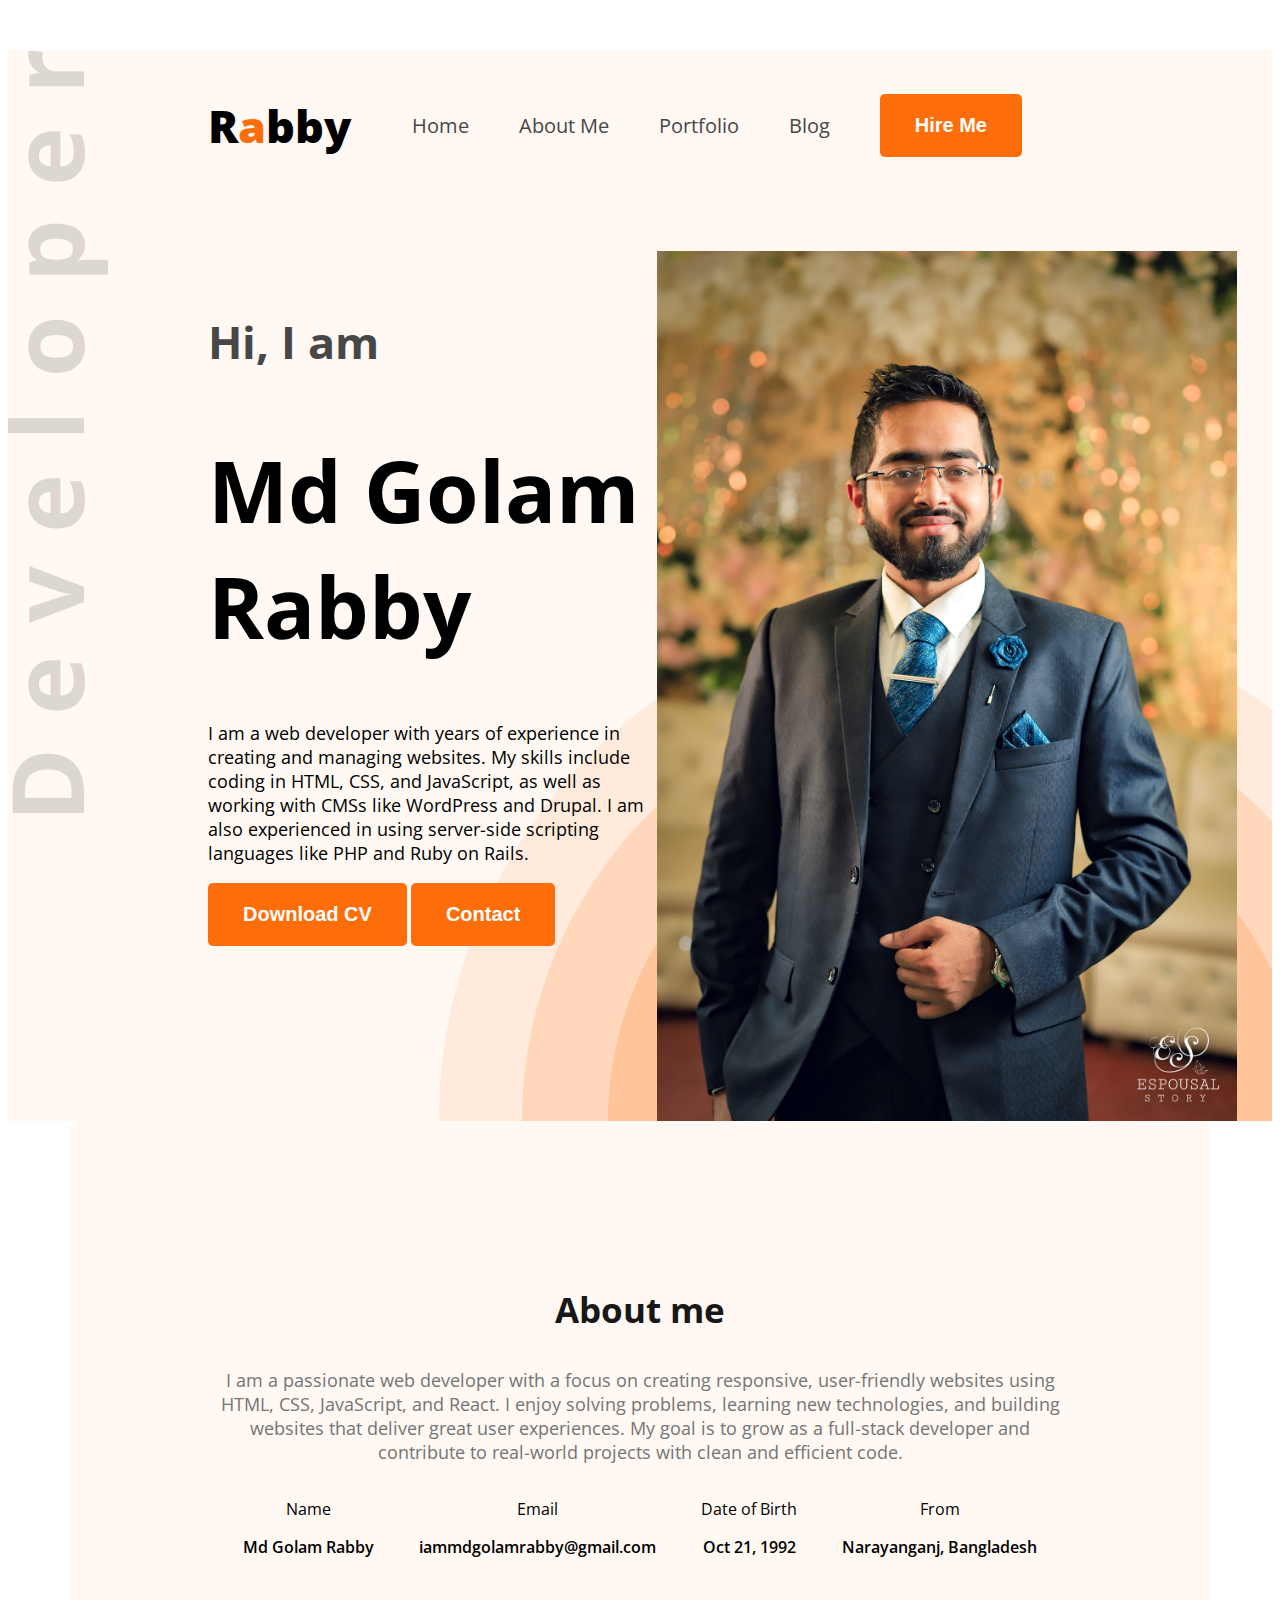
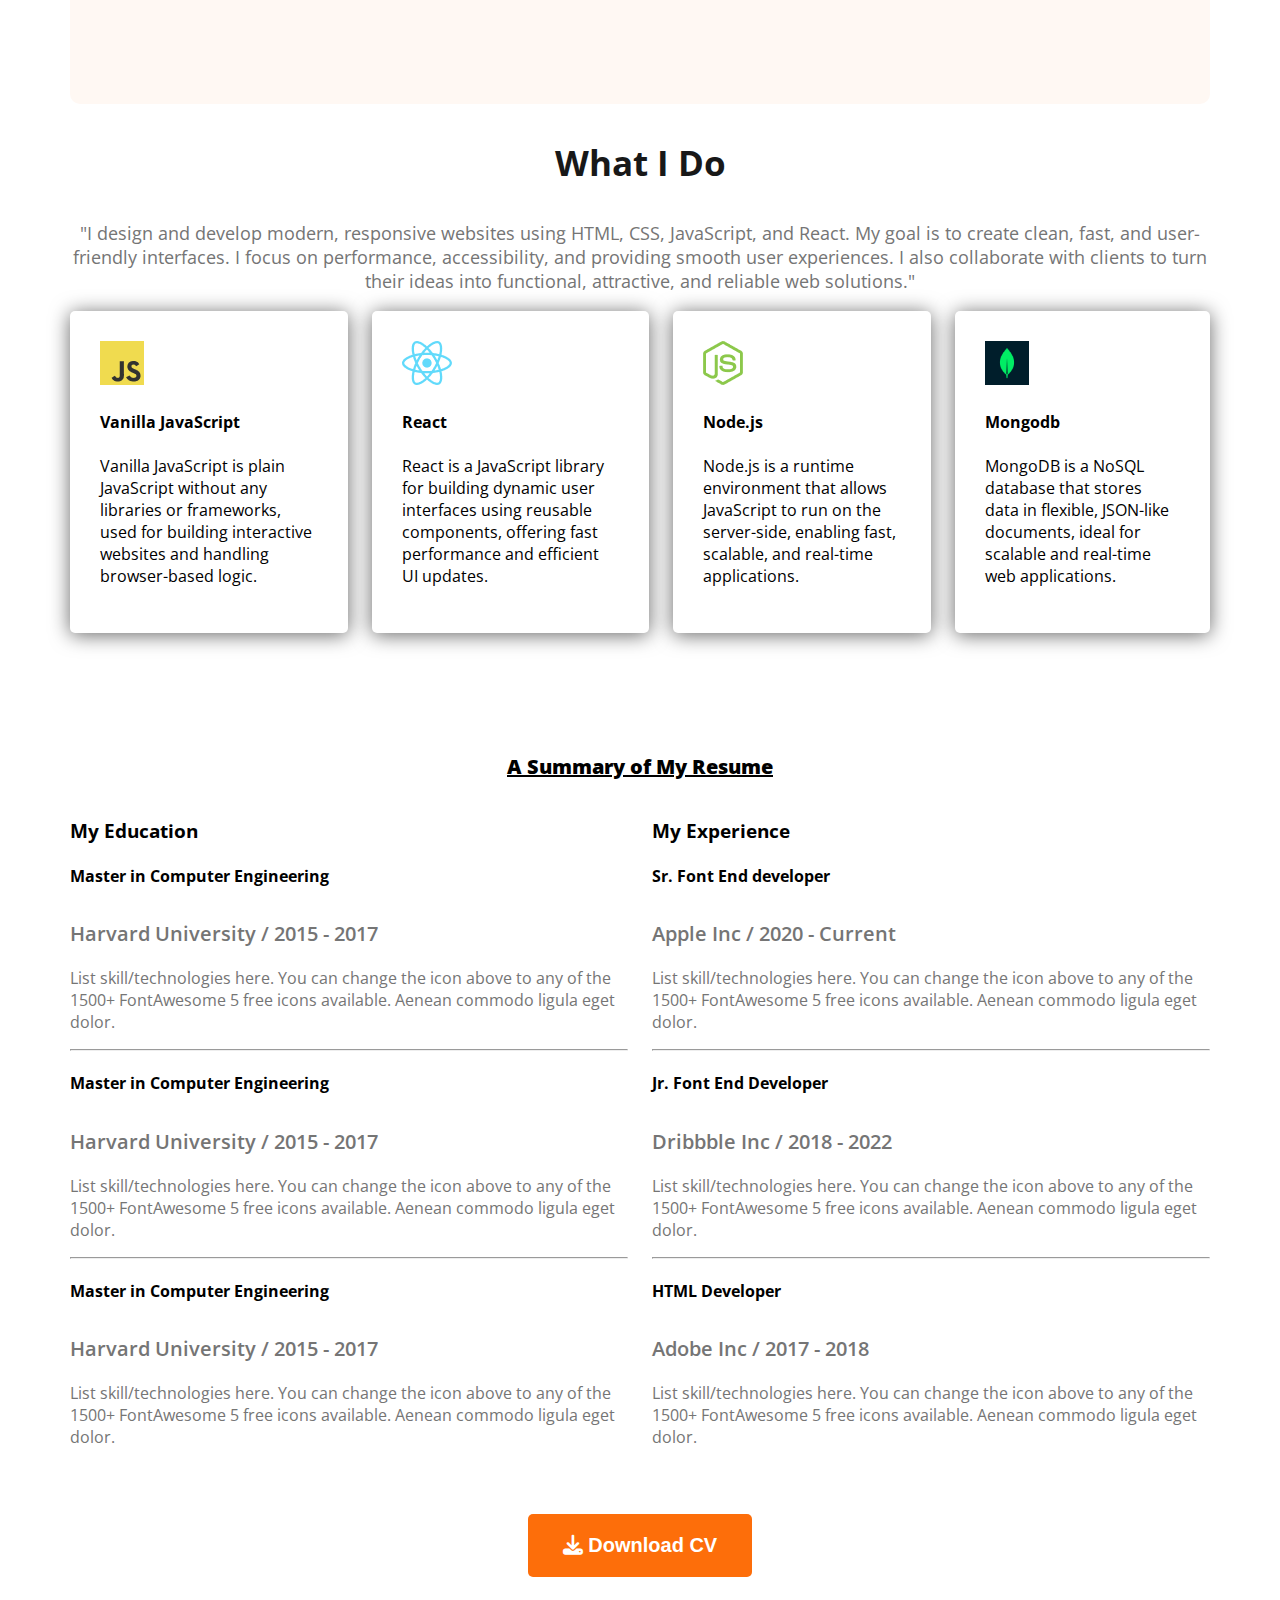
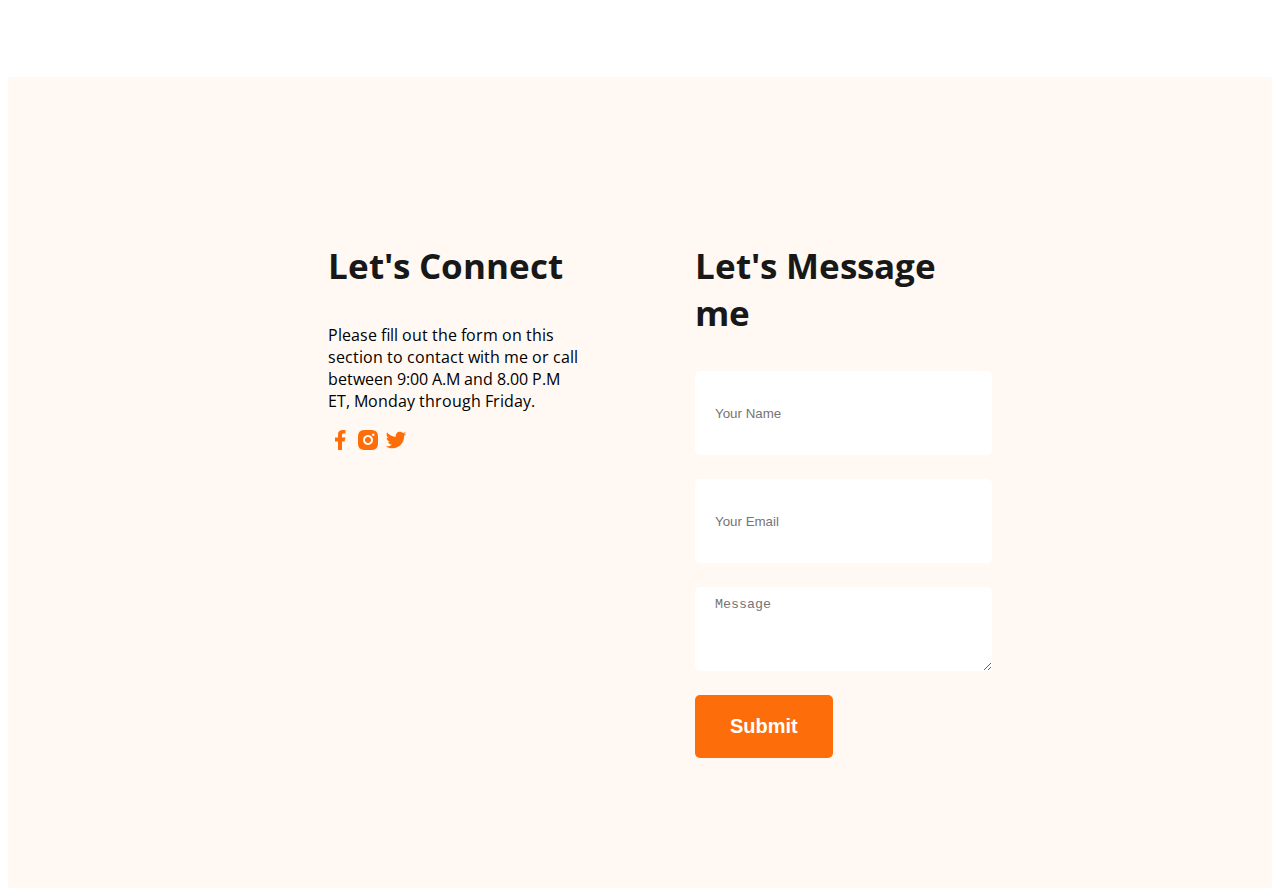
<file: index.html>
<!DOCTYPE html>
<html lang="en">
<head>
    <meta charset="UTF-8">
    <meta name="viewport" content="width=device-width, initial-scale=1.0">
    <title>Web Developer Portfolio</title>
    <link rel="preconnect" href="https://fonts.googleapis.com">
    <link rel="preconnect" href="https://fonts.gstatic.com" crossorigin>
    <link href="https://fonts.googleapis.com/css2?family=Open+Sans:ital,wght@0,300..800;1,300..800&display=swap" rel="stylesheet">
    <link rel="stylesheet" href="style.css">
    <link rel="stylesheet" href="https://cdnjs.cloudflare.com/ajax/libs/font-awesome/6.5.0/css/all.min.css">
</head>
<body class="open-sans-font">
    <header class="header background-color">
        <nav>
            <h3 class="nav-title">R<span class="text-primary">a</span>bby</h3>
            <ul>
                <li><a class="dark2" href="">Home</a></li>
                <li><a class="dark2" href="">About Me</a></li>
                <li><a class="dark2" href="">Portfolio</a></li>
                <li><a class="dark2" href="">Blog</a></li>
                <li><a href=""><button class="btn-primary">Hire Me</button></a></li>
            </ul>
        </nav>
        <div class="banner">
            <div class="banner-content">
                <h4 class="banner-greetings dark2">Hi, I am</h4>
                <h1 class="banner-title">Md Golam Rabby</h1>
                <p class="banner-description">
                    I am a web developer with years of experience in creating and managing websites. My skills include coding in HTML, CSS, and JavaScript, as well as working with CMSs like WordPress and Drupal. I am also experienced in using server-side scripting languages like PHP and Ruby on Rails.
                </p>
                <button class="btn-primary">Download CV</button>
                <button class="btn-primary">Contact</button>
            </div>
            <img class="banner-profile-picture" src="images/rabby.jpg" alt="">
        </div>
    </header>
    <main>
        <section class="about background-color">
            <h3 class="section-title">About me</h3>
            <p class="section-description">
            I am a passionate web developer with a focus on creating responsive, user-friendly websites using HTML, CSS, JavaScript, and React. I enjoy solving problems, learning new technologies, and building websites that deliver great user experiences. My goal is to grow as a full-stack developer and contribute to real-world projects with clean and efficient code.
            </p>
            <div class="about-items">
                <div class="about-item">
                    <p class="item-title">Name</p>
                    <p class="item-description">Md Golam Rabby</p>
                </div>
                <div class="about-item">
                    <p class="item-title">Email</p>
                    <p class="item-description">iammdgolamrabby@gmail.com</p>
                </div>
                <div class="about-item">
                    <p class="item-title">Date of Birth</p>
                    <p class="item-description">Oct 21, 1992</p>
                </div>
                <div class="about-item">
                    <p class="item-title">From</p>
                    <p class="item-description">Narayanganj, Bangladesh</p>
                </div>
            </div>
        </section>

        <section class="skills">

            <h3 class="section-title text-center">What I Do</h3>
            <p class="section-description text-center">"I design and develop modern, responsive websites using HTML, CSS, JavaScript, and React. My goal is to create clean, fast, and user-friendly interfaces. I focus on performance, accessibility, and providing smooth user experiences. I also collaborate with clients to turn their ideas into functional, attractive, and reliable web solutions."</p>

            <div class="skills-container">
                <div class="skill">
                    <img src="images/icons/js.png" alt="">
                    <h4 class="skill-title">Vanilla JavaScript</h4>
                    <p class="skill-description">Vanilla JavaScript is plain JavaScript without any libraries or frameworks, used for building interactive websites and handling browser-based logic.</p>
                </div>
                <div class="skill">
                    <img src="images/icons/react.png" alt="">
                    <h4 class="skill-title">React</h4>
                    <p class="skill-description">React is a JavaScript library for building dynamic user interfaces using reusable components, offering fast performance and efficient UI updates.</p>
                </div>
                <div class="skill">
                    <img src="images/icons/nodejs.png" alt="">
                    <h4 class="skill-title">Node.js</h4>
                    <p class="skill-description">Node.js is a runtime environment that allows JavaScript to run on the server-side, enabling fast, scalable, and real-time applications.</p>
                </div>
                <div class="skill">
                    <img src="images/icons/mongo.png" alt="">
                    <h4 class="skill-title">Mongodb</h4>
                    <p class="skill-description">MongoDB is a NoSQL database that stores data in flexible, JSON-like documents, ideal for scalable and real-time web applications.</p>
                </div>
            </div>
        </section>

        <section class="resume">
            <h3 class="resume-title"><u><b>A Summary of My Resume</b></u></h3>
            <div class="resume-container">
                <div class="resume-column">
                    <h3 class="resume-column-title">My Education</h3>
                    <div class="experience">
                        <h4 class="experience-title">Master in Computer Engineering</h4>
                        <h5 class="experience-sub-title">Harvard University / 2015 - 2017</h5>
                        <div class="experience-description"><p>List skill/technologies here. You can change the icon above to any of the 1500+ FontAwesome 5 free icons available. Aenean commodo ligula eget dolor.</p></div>
                    </div>
                    <hr>
                    <div class="experience">
                        <h4 class="experience-title">Master in Computer Engineering</h4>
                        <h5 class="experience-sub-title">Harvard University / 2015 - 2017</h5>
                        <div class="experience-description"><p>List skill/technologies here. You can change the icon above to any of the 1500+ FontAwesome 5 free icons available. Aenean commodo ligula eget dolor.</p></div>
                    </div>
                    <hr>
                    <div class="experience">
                        <h4 class="experience-title">Master in Computer Engineering</h4>
                        <h5 class="experience-sub-title">Harvard University / 2015 - 2017</h5>
                        <div class="experience-description"><p>List skill/technologies here. You can change the icon above to any of the 1500+ FontAwesome 5 free icons available. Aenean commodo ligula eget dolor.</p></div>
                    </div>
                </div>
                <div class="resume-column">
                    <h3 class="resume-column-title">My Experience</h3>
                    <div class="experience">
                        <h4 class="experience-title">Sr. Font End developer</h4>
                        <h5 class="experience-sub-title">Apple Inc / 2020 - Current</h5>
                        <div class="experience-description"><p>List skill/technologies here. You can change the icon above to any of the 1500+ FontAwesome 5 free icons available. Aenean commodo ligula eget dolor.</p></div>
                    </div>
                    <hr>
                    <div class="experience">
                        <h4 class="experience-title">Jr. Font End Developer</h4>
                        <h5 class="experience-sub-title">Dribbble Inc / 2018 - 2022</h5>
                        <div class="experience-description"><p>List skill/technologies here. You can change the icon above to any of the 1500+ FontAwesome 5 free icons available. Aenean commodo ligula eget dolor.</p></div>
                    </div>
                    <hr>
                    <div class="experience">
                        <h4 class="experience-title">HTML Developer</h4>
                        <h5 class="experience-sub-title">Adobe Inc / 2017 - 2018</h5>
                        <div class="experience-description"><p>List skill/technologies here. You can change the icon above to any of the 1500+ FontAwesome 5 free icons available. Aenean commodo ligula eget dolor.</p></div>
                    </div>
                </div>
            </div>
            <div class="downcv">
                <button class="btn-primary"><i class="fa-solid fa-download"></i> Download CV</button>
            </div>
        </section>
    </main>
    <footer class="background-color">
        <div class="footer-column">
            <h3 class="section-title">Let's Connect</h3>
            <p>Please fill out the form on this section to contact with me or call between 9:00 A.M and 8.00 P.M ET, Monday through Friday.</p>
            <div>
                <a href="https://www.facebook.com/iammohammadgolamrabby"><img src="images/icons/facebook.png" alt=""></a>
                <a href=""><img src="images/icons/insta.png" alt=""></a>
                <a href=""><img src="images/icons/twitter.png" alt=""></a>
            </div>
        </div>
        <div class="footer-column">
            <h3 class="section-title">Let's Message me</h3>
            <form>
                <input type="text" name="" id="" placeholder="Your Name">
                <input type="email" name="" id="" placeholder="Your Email">
                <textarea name="" id="" cols="30" rows="30" placeholder="Message"></textarea>
                <input class="btn-primary" type="button" value="Submit">
            </form>
        </div>
    </footer>
</body>
</html>
</file>
<file: style.css>
.open-sans-font {
  font-family: "Open Sans", sans-serif;
  font-optical-sizing: auto;
  font-style: normal;
  font-variation-settings:
    "wdth" 100;
}

/* shared style */
.background-color{
    background-color: #fff8f3;
}
.text-primary{
    color: #fd6e0a;
}
.dark2{
    color: #474747;
}
.btn-primary{
    color: white;
    background-color: #fd6e0a;
    font-size: 20px;
    font-weight: bold;
    padding: 20px 35px;
    border-radius: 5px;
    border: none;
}

.section-title{
    font-size: 35px;
    font-weight: bold;
    color: #181818;
}
.section-description{
    font-size: 18px;
    color: #757575;
}
.text-center{
    text-align: center;
}


/* nav style */
nav{
    display: flex;
    align-items: center;
    justify-content: space-between;
    margin: 50px 200px;
}
.nav-title{
    font-weight: 800;
    font-size: 45px;
}
nav ul{
    display: flex;
    align-items: center;
}
nav ul li{
    list-style: none;
    margin-right: 50px;
}
nav li a{
    text-decoration: none;
    font-size: 20px;
}


/* banner styles */
.header{
    background-image: url(images/developer.png), url(images/header_bg.png);
    background-repeat: no-repeat;
    background-position: top left, bottom right;
}
.banner{
    display: flex;
    justify-content: space-between;
    margin: 0 35px 0 200px;
}
.banner-content{
    max-width: 580px;
}
.banner-greetings{
    font-size: 45px;
    font-size: 600;
}
.banner-title{
    font-weight: bold;
    font-size: 85px;
}
.banner-description{
    font-weight: 400px;
    font-size: 18px;
}
.banner-profile-picture{
    width: 580px;
}
/* main styles */
main{
    max-width: 1140px;
    margin: 0 auto;
}
.main-secton{
    margin-top: 130px;
    margin-bottom: 130px;
}

/* about styles */
.about{
    border-radius: 10px;
    padding: 130px 150px;
    text-align: center;
}
.about-items{
    display: flex;
    justify-content: space-around;
}
.item-description{
    font-weight: 600;
}

/* skills section */

.skills-container{
    display: flex;
    gap: 24px;
}
.skill{
    padding: 30px;
    border-radius: 5px;
    box-shadow: 0px 2px 20px 0px rgba(0, 0, 0, 0.6);
}
/* resume section */

.resume{
    padding-top: 100px;
    padding-bottom: 50px;
}
.resume-title{
    text-align: center;
    font-size: 20px;
}
.resume-container{
    display: flex;
    gap: 24px;
}
.experience-sub-title{
    color: #757575;
    font-size: 20px;
    font-weight: 600;
    margin-bottom: 20px;
}
.experience-description{
    color: #757575;
}
.downcv{
    text-align: center;
    margin: 50px;
}

/* footer styles */

footer{
    padding: 130px 320px;
    display: flex;
    gap: 110px;
}
.footer-column{
    width: 50%;
}
footer input[type="text"], footer input[type="email"], footer textarea{
    height: 64px;
    border-radius: 5px;
    background-color: white;
    display: block;
    width: 100%;
    padding: 10px 20px;
    margin-bottom: 24px;
    border: none;
}
</file>
